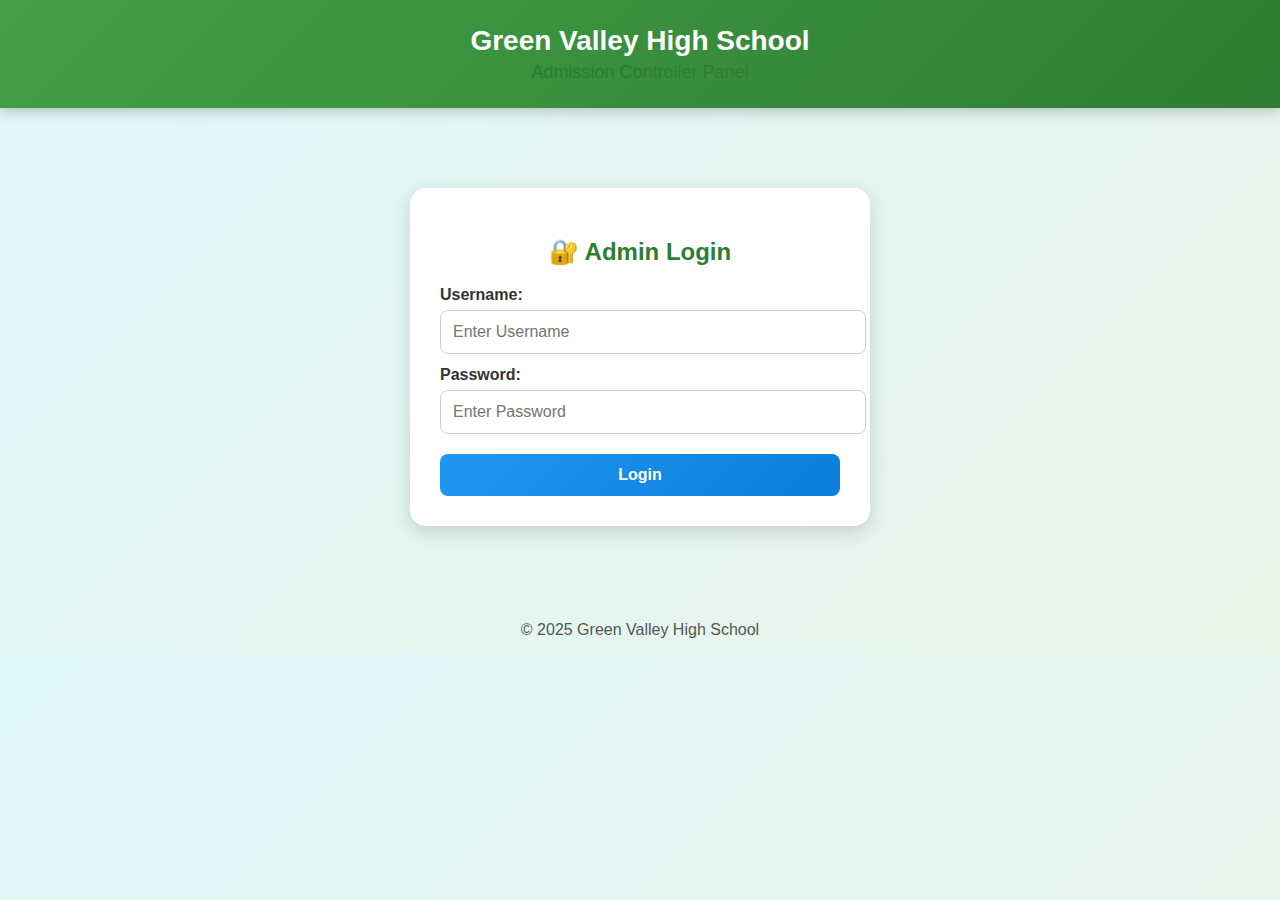
<file: admission_controller.html>
<!DOCTYPE html>
<html lang="en">
<head>
<meta charset="UTF-8">
<meta name="viewport" content="width=device-width, initial-scale=1.0">
<title>Admission Controller - Green Valley High School</title>
<style>
/* Global */
body {
  font-family: 'Segoe UI', Tahoma, Geneva, Verdana, sans-serif;
  background: linear-gradient(135deg, #e0f7fa, #e8f5e9);
  margin:0;
  padding:0;
}

/* Header */
header {
  text-align:center;
  padding:25px;
  background:linear-gradient(135deg, #43a047, #2e7d32);
  color:white;
  box-shadow:0 4px 12px rgba(0,0,0,0.2);
}
header h1 { margin:0; font-size:28px; }
header h2 { margin:5px 0 0 0; font-size:18px; font-weight:normal; }

/* Container */
.container {
  max-width:700px;
  margin:40px auto;
  background:white;
  padding:30px;
  border-radius:16px;
  box-shadow:0 8px 25px rgba(0,0,0,0.15);
  transition:transform 0.3s ease;
}
.container:hover {
  transform:translateY(-4px);
}

/* Login Card */
.login-card {
  max-width:400px;
  margin:80px auto;
  background:white;
  padding:30px;
  border-radius:16px;
  box-shadow:0 6px 20px rgba(0,0,0,0.15);
  text-align:center;
}
.login-card h2 { margin-bottom:20px; color:#2e7d32; }
.login-card label { display:block; margin-top:12px; font-weight:600; color:#333; text-align:left; }
.login-card input {
  width:100%;
  padding:12px;
  border-radius:8px;
  border:1px solid #ccc;
  margin-top:6px;
}
.login-card input:focus {
  border-color:#2e7d32;
  outline:none;
  box-shadow:0 0 6px rgba(46,125,50,0.3);
}
.login-card button {
  margin-top:20px;
  width:100%;
  padding:12px;
  border:none;
  border-radius:8px;
  background:linear-gradient(135deg,#2196f3,#0b7dda);
  color:white;
  font-size:16px;
  font-weight:bold;
  cursor:pointer;
}
.login-card button:hover {
  background:linear-gradient(135deg,#0b7dda,#1976d2);
}

/* Form */
h2 { text-align:center; margin-bottom:20px; color:#2e7d32; }
label { display:block; margin-top:12px; font-weight:600; color:#333; }
input, select {
  width:100%; 
  padding:12px 14px; 
  margin-top:6px; 
  font-size:16px; 
  border-radius:8px; 
  border:1px solid #ccc;
  transition:border 0.2s;
}
input:focus, select:focus {
  outline:none;
  border:1px solid #2e7d32;
  box-shadow:0 0 6px rgba(46,125,50,0.3);
}

/* Button */
button {
  width:100%;
  padding:14px;
  margin-top:25px;
  font-size:16px;
  border:none;
  border-radius:10px;
  background:linear-gradient(135deg, #2196f3, #0b7dda);
  color:white;
  font-weight:bold;
  cursor:pointer;
  transition:0.3s;
}
button:hover {
  background:linear-gradient(135deg, #0b7dda, #1976d2);
  transform:scale(1.02);
}

/* Messages */
.success, .error {
  padding:12px;
  border-radius:8px;
  margin-top:15px;
  text-align:center;
  font-weight:bold;
}
.success { background:#d4edda; color:#155724; }
.error { background:#f8d7da; color:#721c24; }

/* Footer */
footer {
  text-align:center;
  padding:15px;
  margin-top:30px;
  color:#555;
}
</style>
</head>
<body>

<header>
  <h1>Green Valley High School</h1>
  <h2>Admission Controller Panel</h2>
</header>

<!-- Login Interface -->
<div id="loginPage" class="login-card">
  <h2>🔐 Admin Login</h2>
  <label>Username:</label>
  <input type="text" id="loginUser" placeholder="Enter Username">
  <label>Password:</label>
  <input type="password" id="loginPass" placeholder="Enter Password">
  <button onclick="login()">Login</button>
  <div id="loginMsg"></div>
</div>

<!-- Admission Controller Panel -->
<div id="mainPage" class="container" style="display:none;">
  <h2>Add / Update Student</h2>

  <label>Name:</label>
  <input type="text" id="nameInput" placeholder="Enter Student Name">

  <label>Class:</label>
  <select id="classSelect">
    <option value="1">Class 1</option>
    <option value="2">Class 2</option>
    <option value="3">Class 3</option>
    <option value="4">Class 4</option>
    <option value="5">Class 5</option>
    <option value="6">Class 6</option>
    <option value="7">Class 7</option>
    <option value="8">Class 8</option>
    <option value="9">Class 9</option>
    <option value="10">Class 10</option>
  </select>

  <label>Section:</label>
  <select id="sectionSelect">
    <option value="A">A</option>
    <option value="B">B</option>
    <option value="C">C</option>
  </select>

  <label>Roll:</label>
  <input type="number" id="rollInput" min="1" placeholder="Enter Roll Number">

  <label>Student ID:</label>
  <input type="text" id="idInput" placeholder="e.g. C1A01">

  <label>Blood Group:</label>
  <select id="bloodInput">
    <option value="">Select Blood Group</option>
    <option value="A+">A+</option>
    <option value="A-">A-</option>
    <option value="B+">B+</option>
    <option value="B-">B-</option>
    <option value="O+">O+</option>
    <option value="O-">O-</option>
    <option value="AB+">AB+</option>
    <option value="AB-">AB-</option>
  </select>

  <label>Contact:</label>
  <input type="text" id="contactInput" placeholder="Enter Contact Number">

  <label>Address:</label>
  <input type="text" id="addressInput" placeholder="Enter Address">

  <label>Parent Name:</label>
  <input type="text" id="parentNameInput" placeholder="Enter Parent Name">

  <label>Parent Contact:</label>
  <input type="text" id="parentContactInput" placeholder="Enter Parent Contact">

  <button onclick="addStudent()">➕ Add / Update Student</button>
  <div id="message"></div>
  <br>
  <button style="background:#f44336;" onclick="logout()">🚪 Logout</button>
</div>

<footer>
  &copy; 2025 Green Valley High School
</footer>

<script>
// ---------- LOGIN ----------
function login(){
  const user = document.getElementById("loginUser").value.trim();
  const pass = document.getElementById("loginPass").value.trim();

  if(user==="admin" && pass==="12345"){
    document.getElementById("loginPage").style.display="none";
    document.getElementById("mainPage").style.display="block";
  }else{
    document.getElementById("loginMsg").innerHTML=`<div class="error">❌ Invalid Username or Password</div>`;
  }
}

function logout(){
  document.getElementById("mainPage").style.display="none";
  document.getElementById("loginPage").style.display="block";
  document.getElementById("loginUser").value="";
  document.getElementById("loginPass").value="";
}

// ---------- STUDENT STORAGE ----------

// Subject generator
function getSubjects(cls){
  if(cls<=5){
    return ["Math","English","Bangla","Science","ICT","Arts","Sports"];
  }else{
    return ["Math","English","Bangla","Physics","Chemistry","Biology","ICT","History","Geography","Economics","Arts","Sports","Religion","Social Science"];
  }
}

// Load students
let students = JSON.parse(localStorage.getItem("studentsData")) || [];

// Add student
function addStudent(){
  const name = document.getElementById("nameInput").value.trim();
  const cls = parseInt(document.getElementById("classSelect").value);
  const sec = document.getElementById("sectionSelect").value;
  const roll = parseInt(document.getElementById("rollInput").value);
  const id = document.getElementById("idInput").value.trim();
  const blood = document.getElementById("bloodInput").value;
  const contact = document.getElementById("contactInput").value.trim();
  const address = document.getElementById("addressInput").value.trim();
  const parentName = document.getElementById("parentNameInput").value.trim();
  const parentContact = document.getElementById("parentContactInput").value.trim();

  if(!name || !cls || !sec || !roll || !id){
    document.getElementById("message").innerHTML = `<div class="error">⚠️ Name, Class, Section, Roll & ID are required!</div>`;
    return;
  }

  const subjects = getSubjects(cls);
  const marksObj = {};
  subjects.forEach(sub=> marksObj[sub]=0);

  const newStudent = {
    name,
    class:cls,
    section:sec,
    roll,
    id,
    bloodGroup: blood,
    contact: contact,
    address: address,
    parentName: parentName,
    parentContact: parentContact,
    marks:{"2025":{"1":marksObj}}, 
    presentDays:0,
    img: "default.jpg"
  };

  const index = students.findIndex(s=> s.class==cls && s.section==sec && s.roll==roll);
  if(index>=0){
    students[index] = newStudent;
  }else{
    students.push(newStudent);
  }

  localStorage.setItem("studentsData", JSON.stringify(students));
  document.getElementById("message").innerHTML = `<div class="success">✅ Student saved successfully! (Roll ${roll}, Class ${cls}${sec})</div>`;
}
</script>

</body>
</html>
</file>
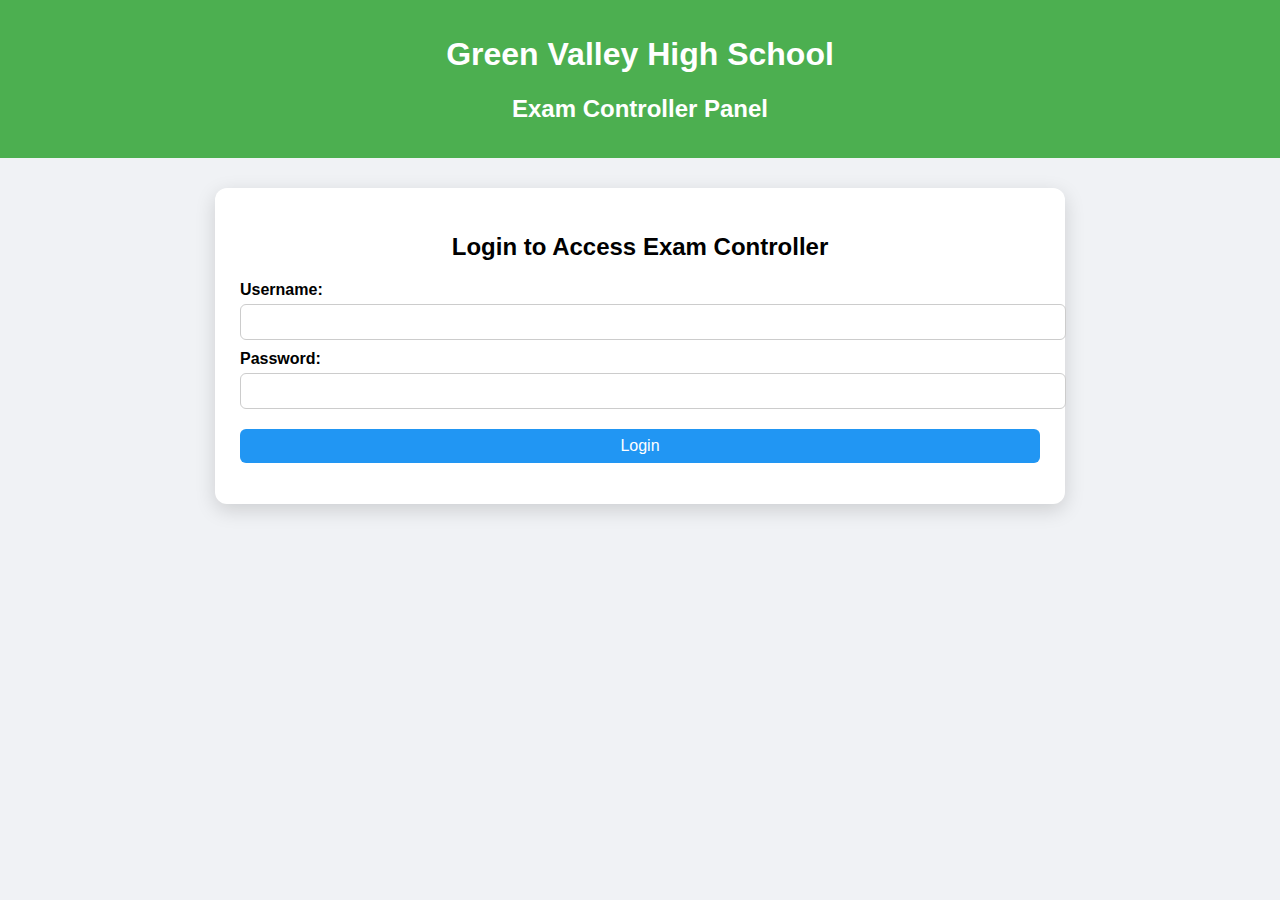
<file: exam_controller.html>
<!DOCTYPE html>
<html lang="en">
<head>
<meta charset="UTF-8">
<meta name="viewport" content="width=device-width, initial-scale=1.0">
<title>Exam Controller - Green Valley High School</title>
<style>
body { font-family: Arial, sans-serif; background:#f0f2f5; margin:0; padding:0;}
header { text-align:center; padding:15px; background:#4CAF50; color:white;}
.container { max-width:800px; margin:30px auto; background:white; padding:25px; border-radius:12px; box-shadow:0 6px 20px rgba(0,0,0,0.15);}
h2 { text-align:center; margin-bottom:20px; }
label { display:block; margin-top:10px; font-weight:bold;}
select, input[type="number"], input[type="text"], input[type="password"], button { width:100%; padding:8px 12px; margin-top:5px; font-size:16px; border-radius:6px; border:1px solid #ccc;}
button { background:#2196F3; color:white; border:none; margin-top:20px; cursor:pointer;}
button:hover { background:#0b7dda;}
.subject-inputs { margin-top:20px;}
.subject-inputs h3 { margin-bottom:10px; }
.subject-row { display:flex; align-items:center; gap:10px; margin-bottom:10px;}
.subject-row label { flex:1; margin:0;}
.subject-row input { flex:1;}
.success { background:#d4edda; color:#155724; padding:10px; border-radius:6px; margin-top:15px; text-align:center; font-weight:bold;}
.error { background:#f8d7da; color:#721c24; padding:10px; border-radius:6px; margin-top:15px; text-align:center; font-weight:bold;}
</style>
</head>
<body>

<header>
  <h1>Green Valley High School</h1>
  <h2>Exam Controller Panel</h2>
</header>

<div class="container">

  <!-- LOGIN SECTION -->
  <div id="loginDiv">
    <h2>Login to Access Exam Controller</h2>
    <label>Username:</label>
    <input type="text" id="username">
    <label>Password:</label>
    <input type="password" id="password">
    <button onclick="login()">Login</button>
    <p id="loginMsg"></p>
  </div>

  <!-- CONTROLLER SECTION -->
  <div id="controllerDiv" style="display:none;">
    <h2>Input / Update Student Result</h2>

    <label for="yearSelect">Select Year:</label>
    <select id="yearSelect"></select>

    <label for="semesterSelect">Select Semester:</label>
    <select id="semesterSelect">
      <option value="1">1st Semester</option>
      <option value="2">2nd Semester</option>
    </select>

    <label for="classSelect">Class:</label>
    <select id="classSelect">
      <option value="1">Class 1</option>
      <option value="2">Class 2</option>
      <option value="3">Class 3</option>
      <option value="4">Class 4</option>
      <option value="5">Class 5</option>
      <option value="6">Class 6</option>
      <option value="7">Class 7</option>
      <option value="8">Class 8</option>
      <option value="9">Class 9</option>
      <option value="10">Class 10</option>
    </select>

    <label for="sectionSelect">Section:</label>
    <select id="sectionSelect">
      <option value="A">A</option>
      <option value="B">B</option>
      <option value="C">C</option>
    </select>

    <label for="rollInput">Roll:</label>
    <input type="number" id="rollInput" min="1" placeholder="Enter Roll Number">

    <div class="subject-inputs" id="subjectInputs"></div>

    <button onclick="saveResult()">Save Result</button>
    <div id="message"></div>
    <button onclick="logout()">Logout</button>
  </div>

</div>

<script>
// LOGIN / AUTH
const USER = "admin";
const PASS = "1234";

function login(){
  const u = document.getElementById("username").value;
  const p = document.getElementById("password").value;
  if(u===USER && p===PASS){
    sessionStorage.setItem("loggedIn", "true");
    document.getElementById("loginDiv").style.display="none";
    document.getElementById("controllerDiv").style.display="block";
  }else{
    document.getElementById("loginMsg").textContent = "Invalid credentials!";
    document.getElementById("loginMsg").style.color="red";
  }
}

function checkLogin(){
  if(sessionStorage.getItem("loggedIn") !== "true"){
    document.getElementById("loginDiv").style.display="block";
    document.getElementById("controllerDiv").style.display="none";
  }
}

function logout(){
  sessionStorage.removeItem("loggedIn");
  location.reload();
}

checkLogin(); // run on page load

// Populate year dropdown
const yearSelect=document.getElementById("yearSelect");
for(let y=2022;y<=2025;y++){
  const opt=document.createElement("option");
  opt.value=y; opt.textContent=y;
  yearSelect.appendChild(opt);
}

// STUDENT DATA LOGIC
function getSubjects(cls){
  if(cls<=5){
    return ["Math","English","Bangla","Science","ICT","Arts","Sports"];
  }else{
    return ["Math","English","Bangla","Physics","Chemistry","Biology","ICT","History","Geography","Economics","Arts","Sports","Religion","Social Science"];
  }
}

// Initialize students if not exist
if(!localStorage.getItem("studentsData")){
  const classes = [1,2,3,4,5,6,7,8,9,10];
  const sections = ['A','B','C'];
  const students = [];
  classes.forEach(cls=>{
    sections.forEach(sec=>{
      for(let i=1;i<=50;i++){
        const marksObj = {};
        getSubjects(cls).forEach(sub=> marksObj[sub]=Math.floor(Math.random()*41)+60);
        students.push({
          name:`Student_${cls}${sec}${i}`,
          class:cls,
          section:sec,
          roll:i,
          id:`C${cls}${sec}${i.toString().padStart(2,'0')}`,
          marks:{"2025":{"1":marksObj}},
          presentDays:Math.floor(Math.random()*11)+110
        });
      }
    });
  });
  localStorage.setItem("studentsData", JSON.stringify(students));
}

let students = JSON.parse(localStorage.getItem("studentsData"));

// Generate subject inputs dynamically
function generateSubjects(){
  const cls = parseInt(document.getElementById("classSelect").value);
  const year = parseInt(document.getElementById("yearSelect").value);
  // Calculate correct class at that year
  let classAtYear = cls-(2025-year);
  if(classAtYear<1) classAtYear=1;

  const subjects = getSubjects(classAtYear);
  const div = document.getElementById("subjectInputs");
  div.innerHTML = `<h3>Enter Marks (0-100)</h3>`;
  subjects.forEach(sub=>{
    div.innerHTML += `
      <div class="subject-row">
        <label>${sub}</label>
        <input type="number" id="sub_${sub}" min="0" max="100" value="0">
      </div>
    `;
  });
}

// Update subjects when class or year changes
document.getElementById("classSelect").addEventListener("change", generateSubjects);
document.getElementById("yearSelect").addEventListener("change", generateSubjects);
generateSubjects(); // initial load

// Save result function
function saveResult(){
  const cls = parseInt(document.getElementById("classSelect").value);
  const sec = document.getElementById("sectionSelect").value;
  const roll = parseInt(document.getElementById("rollInput").value);
  const year = parseInt(document.getElementById("yearSelect").value);
  const sem = parseInt(document.getElementById("semesterSelect").value);

  if(year==2025 && sem==2){
    document.getElementById("message").innerHTML=`<div class="error">Future semester result cannot be saved!</div>`;
    return;
  }

  const student = students.find(s=>s.class==cls && s.section==sec && s.roll==roll);
  if(!student){
    document.getElementById("message").innerHTML=`<div class="error">Student not found!</div>`; 
    return; 
  }

  let classAtYear = cls-(2025-year);
  if(classAtYear<1) classAtYear=1;

  const subjects = getSubjects(classAtYear);
  const marksObj = {};
  let valid = true;
  subjects.forEach(sub=>{
    const mark = parseInt(document.getElementById(`sub_${sub}`).value);
    if(isNaN(mark)||mark<0||mark>100) valid=false;
    marksObj[sub]=mark;
  });
  if(!valid){
    document.getElementById("message").innerHTML=`<div class="error">Invalid marks entered!</div>`; 
    return; 
  }

  if(!student.marks[year]) student.marks[year]={};
  student.marks[year][sem]=marksObj;

  localStorage.setItem("studentsData", JSON.stringify(students));
  document.getElementById("message").innerHTML=`<div class="success">Result updated for ${student.name} (Roll ${student.roll}) - Year ${year} Semester ${sem}</div>`;
}
</script>

</body>
</html>
</file>
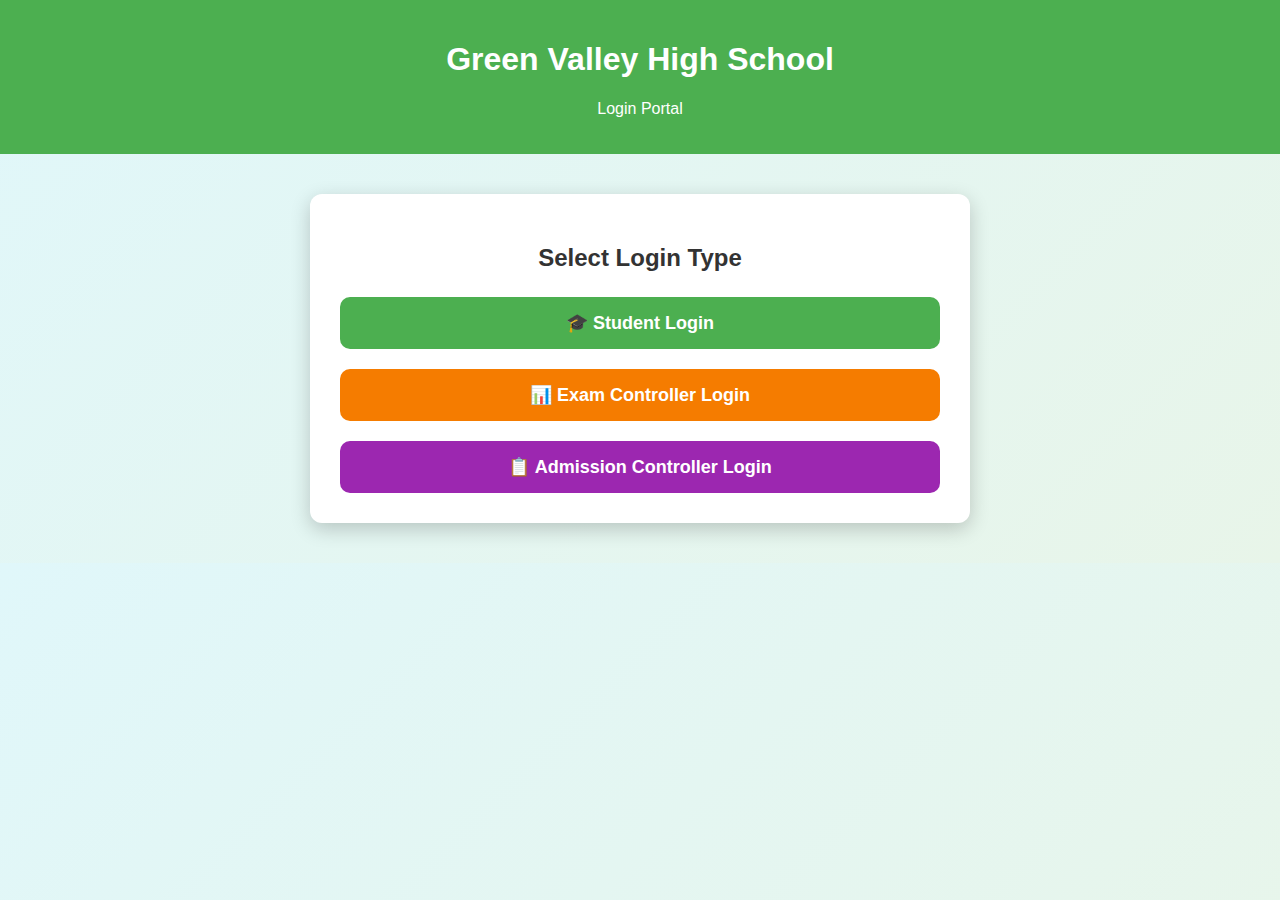
<file: login.html>
<!DOCTYPE html>
<html lang="en">
<head>
  <meta charset="UTF-8">
  <meta name="viewport" content="width=device-width, initial-scale=1.0">
  <title>Login - Green Valley High School</title>
  <style>
    body {
      font-family: 'Segoe UI', Tahoma, Geneva, Verdana, sans-serif;
      background: linear-gradient(135deg, #e0f7fa, #e8f5e9);
      margin: 0;
      padding: 0;
    }
    header {
      text-align: center;
      padding: 20px;
      background: #4CAF50;
      color: white;
    }
    .container {
      max-width: 600px;
      margin: 40px auto;
      background: white;
      padding: 30px;
      border-radius: 12px;
      box-shadow: 0 6px 20px rgba(0,0,0,0.2);
      text-align: center;
    }
    h2 {
      margin-bottom: 25px;
      color: #333;
    }
    .login-options {
      display: flex;
      flex-direction: column;
      gap: 20px;
    }
    .login-options a {
      display: block;
      padding: 15px;
      border-radius: 10px;
      background: #2196F3;
      color: white;
      font-size: 18px;
      text-decoration: none;
      font-weight: bold;
      transition: 0.3s;
    }
    .login-options a:hover {
      background: #0b7dda;
    }
    .student { background:#4CAF50 !important; }
    .student:hover { background:#2e7d32 !important; }
    .exam { background:#f57c00 !important; }
    .exam:hover { background:#ef6c00 !important; }
    .admission { background:#9c27b0 !important; }
    .admission:hover { background:#7b1fa2 !important; }
  </style>
</head>
<body>
<header>
  <h1>Green Valley High School</h1>
  <p>Login Portal</p>
</header>

<div class="container">
  <h2>Select Login Type</h2>
  <div class="login-options">
    <a href="studentlogin.html" class="student">🎓 Student Login</a>
    <a href="C:\Users\HP\Desktop\WEBSITE\exam_controller.html" class="exam">📊 Exam Controller Login</a>
    <a href="C:\Users\HP\Desktop\WEBSITE\admission_controller.html" class="admission">📋 Admission Controller Login</a>
  </div>
</div>

</body>
</html>
</file>
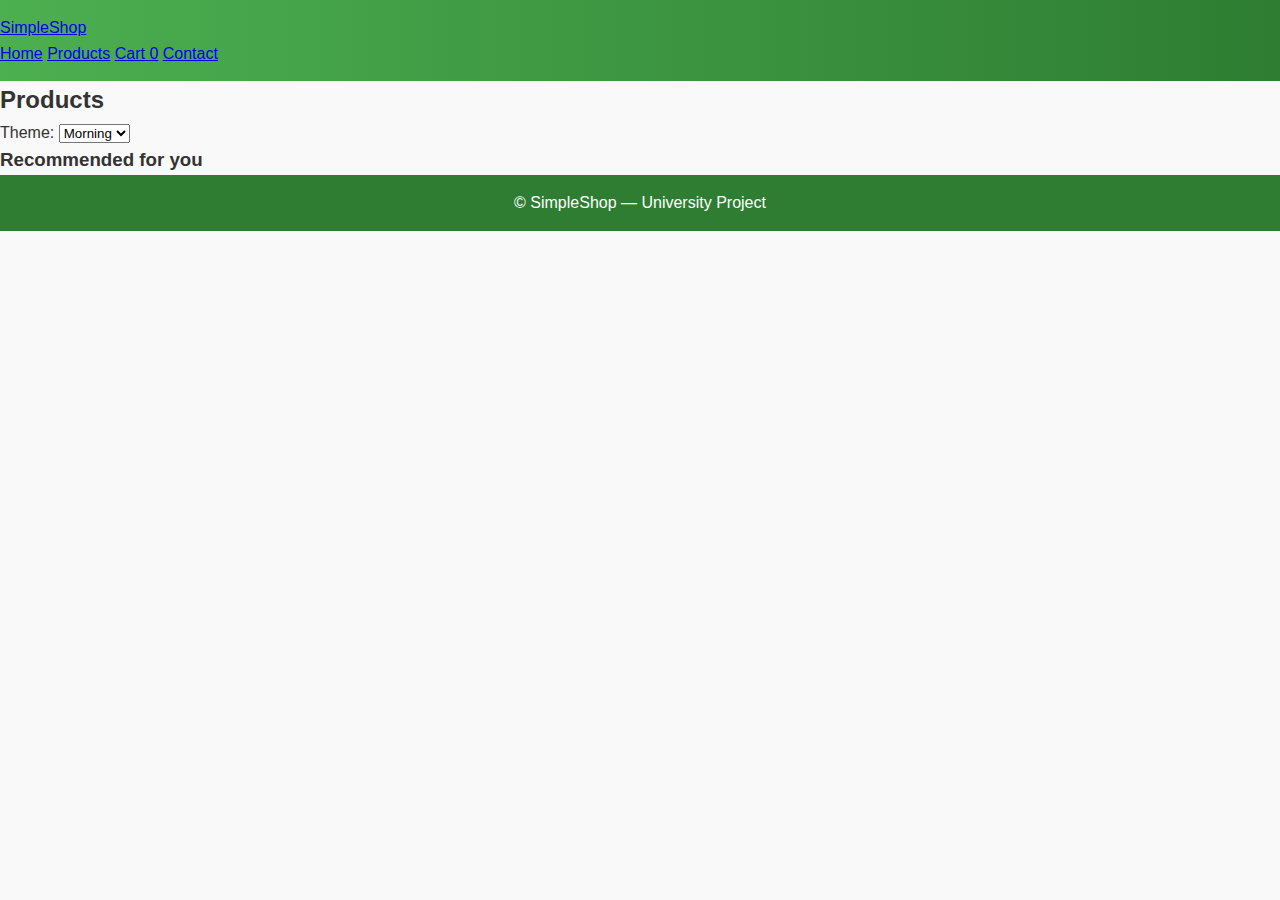
<file: products.html>
<!doctype html>
<html lang="bn">
<head>
  <meta charset="utf-8" />
  <meta name="viewport" content="width=device-width,initial-scale=1" />
  <title>Simple Shop — Products</title>
  <link rel="stylesheet" href="style.css" />
</head>
<body>
  <header class="site-header">
    <div class="container">
      <a href="index.html" class="logo">Simple<span>Shop</span></a>
      <nav class="nav">
        <a href="index.html">Home</a>
        <a href="products.html" class="active">Products</a>
        <a href="cart.html">Cart <span id="cart-count">0</span></a>
        <a href="contact.html">Contact</a>
      </nav>
    </div>
  </header>

  <main class="container">
    <h2 class="page-title">Products</h2>

    <!-- Mood Theme Selector -->
    <div class="mood-theme">
      <label>Theme: 
        <select id="theme-selector">
          <option value="morning">Morning</option>
          <option value="evening">Evening</option>
          <option value="night">Night</option>
        </select>
      </label>
    </div>

    <!-- Products Grid -->
    <div id="products-grid" class="products-grid"></div>

    <!-- Recommendations -->
    <h3>Recommended for you</h3>
    <div id="recommendations" class="products-grid"></div>
  </main>

  <footer class="site-footer">
    <div class="container">
      <p>© SimpleShop — University Project</p>
    </div>
  </footer>

  <script src="script.js"></script>
  <script>
    window.PRODUCTS = [
      { id: 'p1', title: 'Smart Watch', price: 2500, desc: 'Lightweight smart watch', img: 'images/product1.svg' },
      { id: 'p2', title: 'Headphones', price: 1800, desc: 'Over-ear comfort', img: 'images/product2.svg' },
      { id: 'p3', title: 'Sunglasses', price: 900, desc: 'UV protection', img: 'images/product3.svg' },
      { id: 'p4', title: 'Bluetooth Speaker', price: 2200, desc: 'Portable sound', img: 'images/product4.svg' },
      { id: 'p5', title: 'Backpack', price: 1500, desc: 'Durable & stylish', img: 'images/product5.svg' },
      { id: 'p6', title: 'Laptop Stand', price: 1200, desc: 'Ergonomic stand', img: 'images/product6.svg' },
      { id: 'p7', title: 'Gaming Mouse', price: 1300, desc: 'High precision', img: 'images/product7.svg' },
      { id: 'p8', title: 'Notebook', price: 300, desc: '200 pages', img: 'images/product8.svg' },
      { id: 'p9', title: 'Water Bottle', price: 450, desc: 'Eco-friendly', img: 'images/product9.svg' }
    ];
  </script>
</body>
</html>
</file>
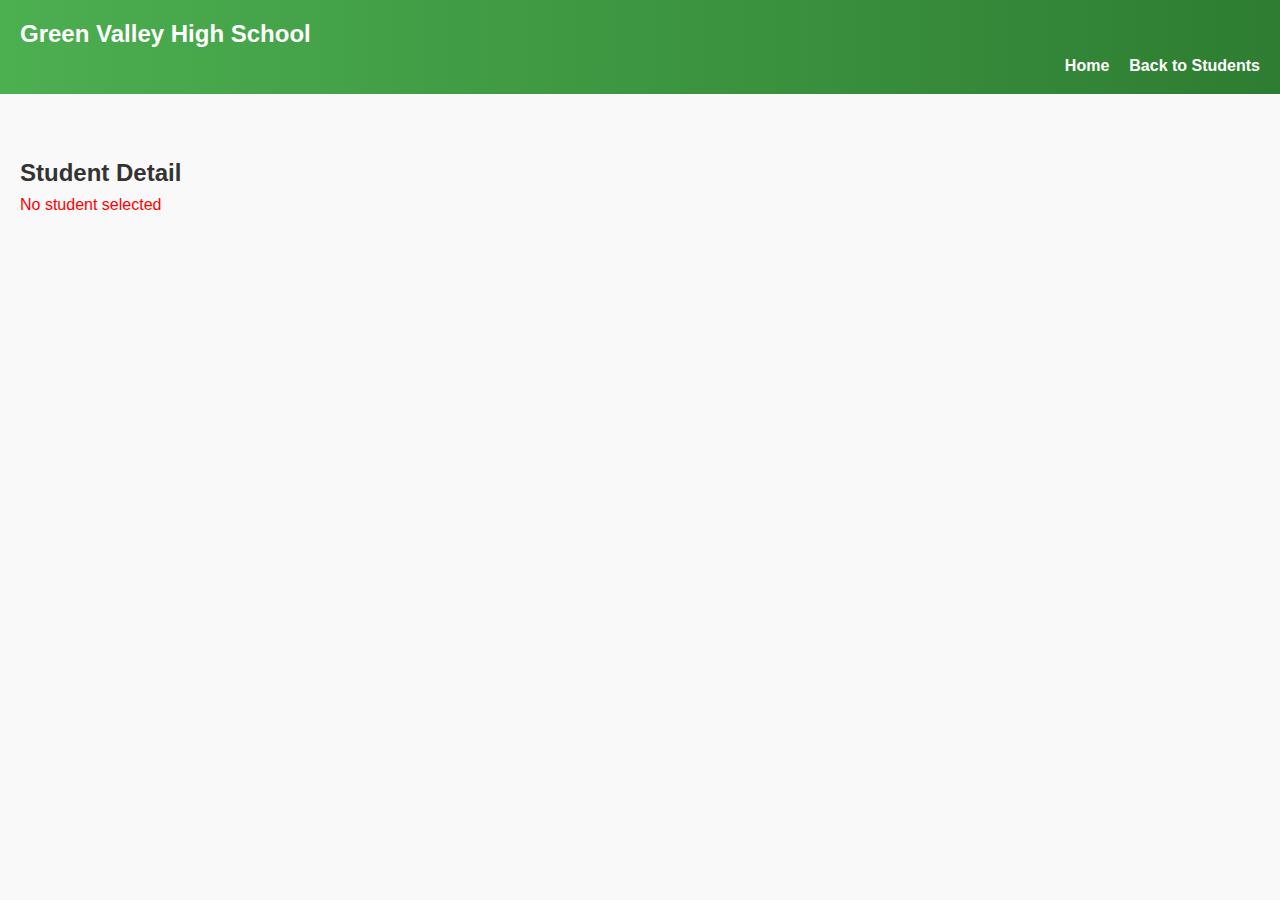
<file: student-detail.html>
<!DOCTYPE html>
<html lang="en">
<head>
  <meta charset="UTF-8">
  <meta name="viewport" content="width=device-width, initial-scale=1.0">
  <title>Student Detail</title>
  <link rel="stylesheet" href="style.css">
</head>
<body>

<header>
  <h1>Green Valley High School</h1>
  <nav>
    <ul>
      <li><a href="index.html">Home</a></li>
      <li><a href="students.html">Back to Students</a></li>
    </ul>
  </nav>
</header>

<section id="student-detail">
  <h2>Student Detail</h2>
  <div id="detailResult"></div>
</section>

<script src="script-detail.js"></script>
</body>
</html>
</file>
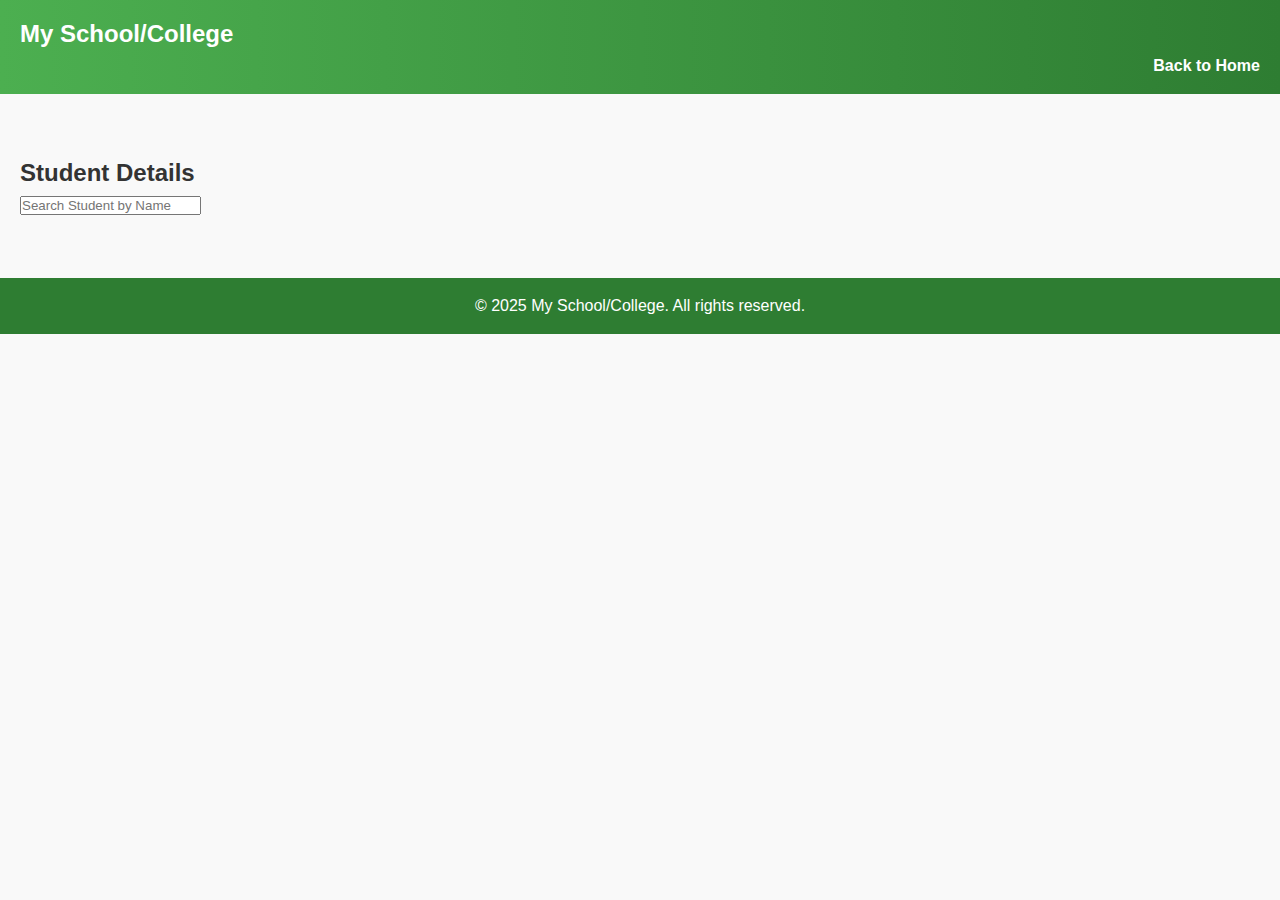
<file: student-details.html>
<!DOCTYPE html>
<html lang="en">
<head>
<meta charset="UTF-8">
<meta name="viewport" content="width=device-width, initial-scale=1.0">
<title>Student Details</title>
<link rel="stylesheet" href="style.css">
</head>
<body>
<header>
  <div class="container">
    <h1 class="logo">My School/College</h1>
    <nav>
      <ul>
        <li><a href="index.html">Back to Home</a></li>
      </ul>
    </nav>
  </div>
</header>

<section class="students">
  <div class="container">
    <h2>Student Details</h2>
    <input type="text" id="searchDetail" placeholder="Search Student by Name">
    <div id="studentDetailList"></div>
  </div>
</section>

<footer>
  <div class="container">
    <p>&copy; 2025 My School/College. All rights reserved.</p>
  </div>
</footer>

<script src="script.js"></script>
</body>
</html>
</file>
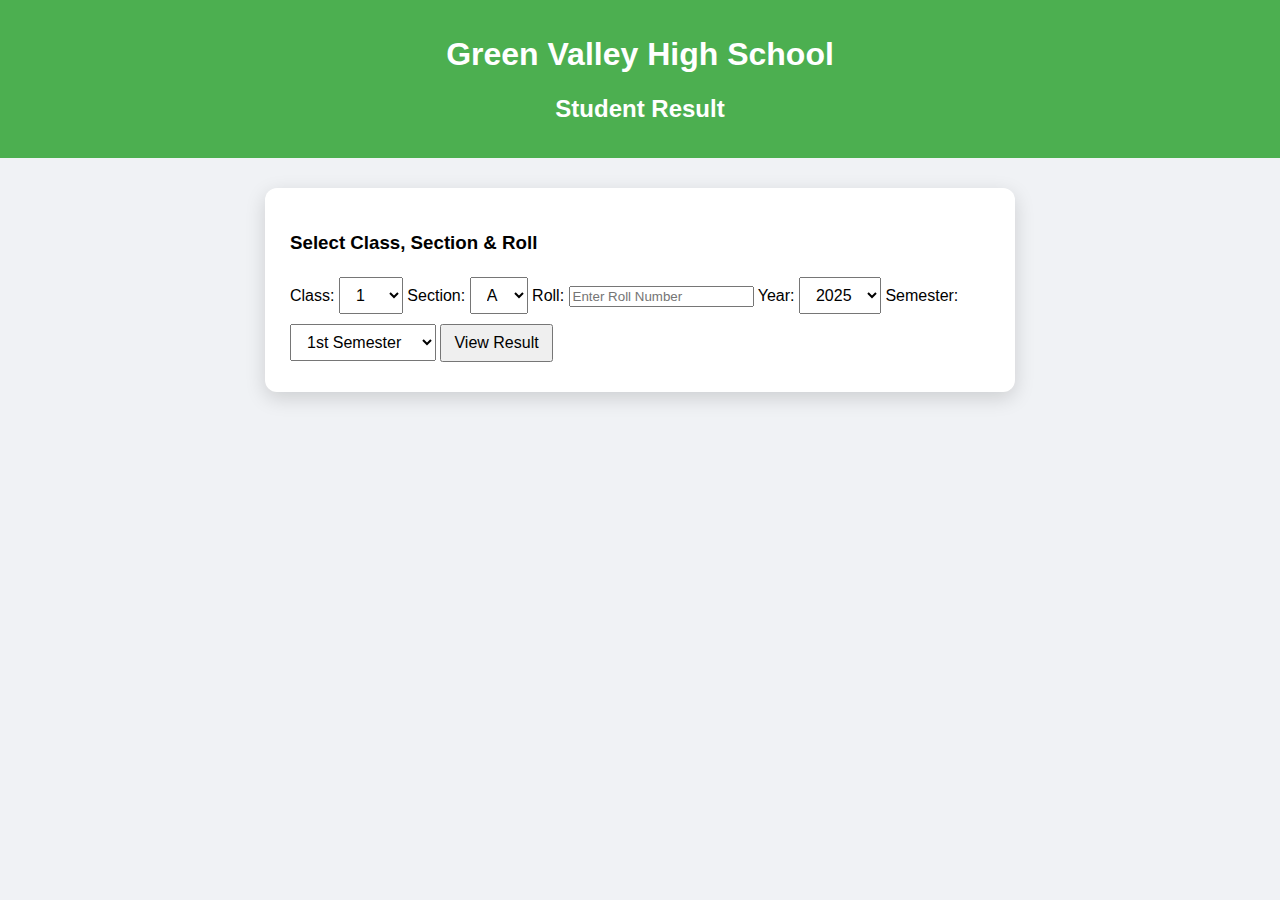
<file: student.result.html>
<!DOCTYPE html>
<html lang="en">
<head>
<meta charset="UTF-8">
<meta name="viewport" content="width=device-width, initial-scale=1.0">
<title>Student Result - Green Valley High School</title>
<style>
body { font-family: Arial, sans-serif; background:#f0f2f5; margin:0; padding:0;}
header { text-align:center; padding:15px; background:#4CAF50; color:white;}
.result-card { background:white; max-width:700px; margin:30px auto; padding:25px; border-radius:12px; box-shadow:0 6px 20px rgba(0,0,0,0.15);}
.result-card h2 { text-align:center; margin-bottom:10px; }
select, button { padding:8px 12px; font-size:16px; margin:5px 0;}
.student-info, .extra-info { display:flex; flex-direction:column; gap:8px; font-size:18px; margin-bottom:15px;}
.student-info p, .extra-info p { background:#e0f7fa; padding:8px; border-radius:6px; margin:0;}
.marks-section { display:flex; flex-direction:column; gap:10px; }
.subject-bar { display:flex; align-items:center; gap:10px; }
.subject-bar-name { width:120px; font-weight:bold; }
.subject-bar-value { flex:1; height:25px; border-radius:8px; background:#ccc; position:relative; }
.subject-bar-fill { height:100%; border-radius:8px; text-align:right; padding-right:5px; color:white; font-weight:bold; line-height:25px; }
.badge { text-align:center; font-size:20px; padding:8px 15px; border-radius:12px; color:white; margin-top:15px; display:inline-block; }
.print-btn { display:block; margin:20px auto 0 auto; padding:10px 25px; font-size:16px; background:#2196F3; color:white; border:none; border-radius:8px; cursor:pointer;}
.print-btn:hover { background:#0b7dda;}
@media(max-width:700px){
  .result-card { width:95%; padding:15px; }
  .subject-bar-name { width:90px; font-size:14px; }
  .subject-bar-fill { font-size:14px; padding-right:3px; }
}
</style>
</head>
<body>

<header>
  <h1>Green Valley High School</h1>
  <h2>Student Result</h2>
</header>

<div class="result-card">
  <div id="selector">
    <h3>Select Class, Section & Roll</h3>
    <label for="class">Class:</label>
    <select id="class">
      <option value="1">1</option><option value="2">2</option><option value="3">3</option>
      <option value="4">4</option><option value="5">5</option><option value="6">6</option>
      <option value="7">7</option><option value="8">8</option><option value="9">9</option>
      <option value="10">10</option>
    </select>

    <label for="section">Section:</label>
    <select id="section">
      <option value="A">A</option><option value="B">B</option><option value="C">C</option>
    </select>

    <label for="roll">Roll:</label>
    <input type="number" id="roll" placeholder="Enter Roll Number" min="1">

    <label for="year">Year:</label>
    <select id="year">
      <option value="2022">2022</option>
      <option value="2023">2023</option>
      <option value="2024">2024</option>
      <option value="2025" selected>2025</option>
    </select>

    <label for="semester">Semester:</label>
    <select id="semester">
      <option value="1">1st Semester</option>
      <option value="2">2nd Semester</option>
    </select>

    <button onclick="showResult()">View Result</button>
  </div>
</div>

<div id="resultGrid" class="result-card" style="display:none;"></div>

<script>
// Subjects based on class
function getSubjects(cls){
  if(cls<=5){
    return ["Math","English","Bangla","Science","ICT","Arts","Sports"];
  }else{
    return ["Math","English","Bangla","Physics","Chemistry","Biology","ICT","History","Geography","Economics","Arts","Sports","Religion","Social Science"];
  }
}

// Load students from localStorage
if(!localStorage.getItem("studentsData")){
  alert("No student data found! Please open Exam Controller first to generate students data.");
  var students = [];
}else{
  var students = JSON.parse(localStorage.getItem("studentsData"));
}

function getColor(mark){ if(mark>=80) return '#4CAF50'; else if(mark>=60) return '#FF9800'; else return '#F44336';}
function getBadge(percent){
  if(percent>=90) return `<span class="badge" style="background:#4CAF50;">Excellent 🏆</span>`;
  else if(percent>=75) return `<span class="badge" style="background:#2196F3;">Very Good ⭐</span>`;
  else if(percent>=60) return `<span class="badge" style="background:#FF9800;">Good 👍</span>`;
  else return `<span class="badge" style="background:#F44336;">Needs Improvement ⚠️</span>`;
}

function showResult(){
  const cls = parseInt(document.getElementById('class').value);
  const sec = document.getElementById('section').value;
  const roll = parseInt(document.getElementById('roll').value);
  const year = document.getElementById('year').value;
  const semester = document.getElementById('semester').value;

  const student = students.find(s=>s.class==cls && s.section==sec && s.roll==roll);
  if(!student){ alert("Student not found!"); return; }

  let totalMarks = 0;
  let marksHTML = '';
  for(const [subject, mark] of Object.entries(student.marks)){
    totalMarks += mark;
    marksHTML += `
      <div class="subject-bar">
        <div class="subject-bar-name">${subject}</div>
        <div class="subject-bar-value">
          <div class="subject-bar-fill" style="width:${mark}%; background:${getColor(mark)};">${mark}/100</div>
        </div>
      </div>`;
  }

  const percentage = (totalMarks/Object.keys(student.marks).length).toFixed(2);

  const classSectionStudents = students.filter(s=>s.class==cls && s.section==sec);
  const topStudent = classSectionStudents.reduce((prev,curr)=>{
    const prevTotal = Object.values(prev.marks).reduce((a,b)=>a+b,0);
    const currTotal = Object.values(curr.marks).reduce((a,b)=>a+b,0);
    return (currTotal>prevTotal)?curr:prev;
  });
  const totalStudents = classSectionStudents.length;

  const resultGrid = document.getElementById('resultGrid');
  document.getElementById('selector').style.display='none';
  resultGrid.style.display='block';
  resultGrid.innerHTML = `
    <h2>${student.name} (Class ${student.class}-${student.section}, Roll ${student.roll})</h2>
    <div class="student-info">
      <p><strong>ID:</strong> ${student.id}</p>
      <p><strong>Year:</strong> ${year}</p>
      <p><strong>Semester:</strong> ${semester==1?'1st':'2nd'}</p>
      <p><strong>Semester Duration:</strong> Jan - Jun ${year}</p>
      <p><strong>Attendance:</strong> ${student.presentDays}/120 days</p>
    </div>

    <div class="extra-info">
      <p><strong>Total Students in Class-Section:</strong> ${totalStudents}</p>
      <p><strong>Top Student in Class-Section:</strong> ${topStudent.name} (Roll ${topStudent.roll})</p>
    </div>

    <h3 style="text-align:center;">Marks</h3>
    <div class="marks-section">
      ${marksHTML}
      <p><strong>Total:</strong> ${totalMarks}/${Object.keys(student.marks).length*100}</p>
      <p><strong>Percentage:</strong> ${percentage}%</p>
      ${getBadge(percentage)}
    </div>

    <button class="print-btn" onclick="window.print()">Print / Download Result</button>
  `;
}
</script>

</body>
</html>
</file>
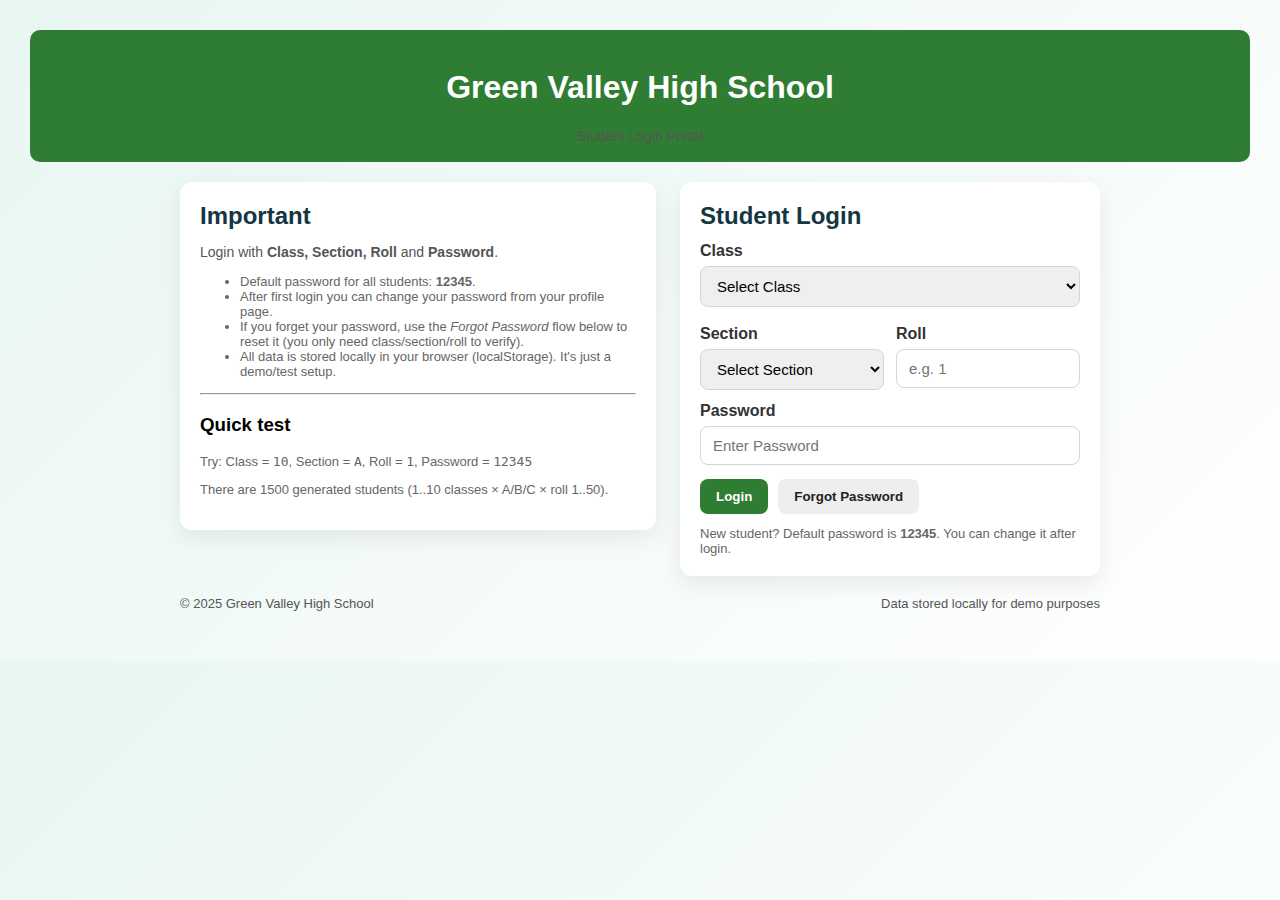
<file: studentlogin.html>
<!DOCTYPE html>
<html lang="en">
<head>
<meta charset="utf-8"/>
<meta name="viewport" content="width=device-width,initial-scale=1"/>
<title>Student Login - Green Valley High School</title>
<style>
  :root{--green:#2e7d32;--blue:#1565c0;--card:#fff;}
  body{font-family:Inter,Segoe UI,Arial; background:linear-gradient(135deg,#e8f6f3,#ffffff); margin:0; padding:30px;}
  header{background:var(--green); color:#fff; padding:18px 20px; border-radius:10px; text-align:center; margin-bottom:20px;}
  .wrap{max-width:920px; margin:0 auto; display:grid; grid-template-columns:1fr 420px; gap:24px; align-items:start;}
  .infoCard, .formCard{background:var(--card); padding:20px; border-radius:12px; box-shadow:0 8px 24px rgba(0,0,0,0.08);}
  h2{margin:0 0 12px 0; color:#143642;}
  .muted{color:#555; font-size:14px;}
  label{display:block; margin:12px 0 6px; font-weight:600; color:#333;}
  select,input{width:100%; padding:10px 12px; border-radius:8px; border:1px solid #d0d7db; font-size:15px; box-sizing:border-box;}
  .row{display:flex; gap:12px;}
  .row .col{flex:1;}
  .btn{display:inline-block; padding:10px 16px; border-radius:8px; border:none; cursor:pointer; font-weight:700;}
  .btn.primary{background:var(--green); color:#fff;}
  .btn.secondary{background:#eee; color:#222;}
  .actions{margin-top:14px; display:flex; gap:10px; align-items:center;}
  .link{color:var(--blue); text-decoration:underline; cursor:pointer;}
  .small{font-size:13px;color:#666;}
  .message{margin-top:12px; font-weight:700;}
  .danger{color:#c62828;}
  .success{color:#2e7d32;}

  /* Forgot modal simple */
  .modal{position:fixed; inset:0; display:none; background:rgba(0,0,0,0.45); align-items:center; justify-content:center;}
  .modal .panel{width:520px; background:white; padding:18px; border-radius:10px; box-shadow:0 10px 30px rgba(0,0,0,0.25);}
  .modal.show{display:flex;}
  .small-muted{font-size:13px;color:#666;margin-top:6px;}

  footer{margin-top:20px;text-align:center;color:#666;font-size:13px;}
  @media(max-width:900px){ .wrap{grid-template-columns:1fr; } .modal .panel{width:92%;} }
</style>
</head>
<body>
<header>
  <h1>Green Valley High School</h1>
  <div class="muted">Student Login Portal</div>
</header>

<div class="wrap">
  <!-- Left: Info / Instructions -->
  <div class="infoCard">
    <h2>Important</h2>
    <p class="muted">Login with <strong>Class, Section, Roll</strong> and <strong>Password</strong>.</p>
    <ul class="small-muted">
      <li>Default password for all students: <strong>12345</strong>.</li>
      <li>After first login you can change your password from your profile page.</li>
      <li>If you forget your password, use the <em>Forgot Password</em> flow below to reset it (you only need class/section/roll to verify).</li>
      <li>All data is stored locally in your browser (localStorage). It's just a demo/test setup.</li>
    </ul>
    <hr style="margin:14px 0"/>
    <h3>Quick test</h3>
    <p class="small-muted">Try: Class = <code>10</code>, Section = <code>A</code>, Roll = <code>1</code>, Password = <code>12345</code></p>
    <p class="small-muted">There are 1500 generated students (1..10 classes × A/B/C × roll 1..50).</p>
  </div>

  <!-- Right: Login Form -->
  <div class="formCard">
    <h2>Student Login</h2>

    <label for="classSelect">Class</label>
    <select id="classSelect">
      <option value="">Select Class</option>
      <option>1</option><option>2</option><option>3</option><option>4</option><option>5</option>
      <option>6</option><option>7</option><option>8</option><option>9</option><option>10</option>
    </select>

    <div class="row" style="margin-top:6px;">
      <div class="col">
        <label for="sectionSelect">Section</label>
        <select id="sectionSelect">
          <option value="">Select Section</option>
          <option>A</option><option>B</option><option>C</option>
        </select>
      </div>
      <div class="col">
        <label for="rollInput">Roll</label>
        <input id="rollInput" type="number" min="1" max="50" placeholder="e.g. 1">
      </div>
    </div>

    <label for="passwordInput">Password</label>
    <input id="passwordInput" type="password" placeholder="Enter Password">

    <div class="actions">
      <button class="btn primary" onclick="doLogin()">Login</button>
      <button class="btn secondary" onclick="openForgot()">Forgot Password</button>
      <div style="flex:1"></div>
    </div>

    <div id="loginMessage" class="message"></div>
    <div style="margin-top:12px;" class="small">
      New student? Default password is <strong>12345</strong>. You can change it after login.
    </div>
  </div>
</div>

<!-- Forgot Modal -->
<div id="forgotModal" class="modal" role="dialog" aria-hidden="true">
  <div class="panel" role="document">
    <h3>Forgot / Reset Password</h3>
    <p class="small-muted">Provide Class, Section & Roll to verify your account and set a new password.</p>

    <label>Class</label>
    <select id="fClass"><option value="">Select</option><option>1</option><option>2</option><option>3</option><option>4</option><option>5</option><option>6</option><option>7</option><option>8</option><option>9</option><option>10</option></select>

    <div style="display:flex; gap:10px; margin-top:8px;">
      <select id="fSection"><option value="">Select</option><option>A</option><option>B</option><option>C</option></select>
      <input id="fRoll" type="number" min="1" max="50" placeholder="Roll">
    </div>

    <div id="forgotStep1" style="margin-top:12px;">
      <button class="btn primary" onclick="verifyForgot()">Verify</button>
      <button class="btn secondary" onclick="closeForgot()">Cancel</button>
    </div>

    <div id="forgotStep2" style="margin-top:12px; display:none;">
      <p class="small-muted">Student found: <span id="foundName"></span></p>
      <label>New Password</label>
      <input id="newPass" type="password" placeholder="Enter new password">
      <div style="margin-top:10px;">
        <button class="btn primary" onclick="resetPassword()">Set New Password</button>
        <button class="btn secondary" onclick="closeForgot()">Close</button>
      </div>
    </div>

    <div id="forgotMsg" class="message"></div>
  </div>
</div>

<footer style="max-width:920px;margin:20px auto;color:#555;">
  <div style="display:flex;justify-content:space-between;flex-wrap:wrap;">
    <div>© 2025 Green Valley High School</div>
    <div>Data stored locally for demo purposes</div>
  </div>
</footer>

<script>
/* ========== utility: initialize 1500 students if not present ========== */
function initialSeed(){
  if(localStorage.getItem('studentsData')) return;
  const students = [];
  const classes = [1,2,3,4,5,6,7,8,9,10];
  const sections = ['A','B','C'];
  classes.forEach(cls=>{
    sections.forEach(sec=>{
      for(let r=1;r<=50;r++){
        // build marks for 2025 sem1 by default
        const marksObj = {};
        const subs = (cls<=5) ? ["Math","English","Bangla","Science","ICT","Arts","Sports"] : ["Math","English","Bangla","Physics","Chemistry","Biology","ICT","History","Geography","Economics","Arts","Sports","Religion","Social Science"];
        subs.forEach(s => marksObj[s] = Math.floor(Math.random()*41)+60); // 60-100
        students.push({
          name:`Student_${cls}${sec}${String(r).padStart(2,'0')}`,
          class:String(cls),
          section:sec,
          roll:String(r),
          id:`C${cls}${sec}${String(r).padStart(3,'0')}`,
          marks: { "2025": { "1": marksObj } }, // default marks
          presentDays: Math.floor(Math.random()*11)+110,
          password: "12345",
          activities: ["No activities recorded"]
        });
      }
    });
  });
  localStorage.setItem('studentsData', JSON.stringify(students));
}
initialSeed();

/* ========== login logic ========== */
function findStudent(cls, sec, roll){
  const list = JSON.parse(localStorage.getItem('studentsData')||"[]");
  return list.find(s => s.class==String(cls) && s.section==String(sec) && s.roll==String(roll));
}

function doLogin(){
  const cls = document.getElementById('classSelect').value;
  const sec = document.getElementById('sectionSelect').value;
  const roll = document.getElementById('rollInput').value && String(parseInt(document.getElementById('rollInput').value));
  const pass = document.getElementById('passwordInput').value || "";

  const msg = document.getElementById('loginMessage');
  msg.textContent = ""; msg.className="message";

  if(!cls || !sec || !roll){
    msg.textContent = "Fill Class, Section and Roll.";
    msg.classList.add('danger'); return;
  }
  const stu = findStudent(cls,sec,roll);
  if(!stu){ msg.textContent = "No student found with given details."; msg.classList.add('danger'); return; }

  if(stu.password !== pass){
    msg.textContent = "Invalid password."; msg.classList.add('danger'); return;
  }

  // success -> save session and redirect to profile page
  sessionStorage.setItem('loggedStudentClass', cls);
  sessionStorage.setItem('loggedStudentSection', sec);
  sessionStorage.setItem('loggedStudentRoll', roll);
  // small session flag
  sessionStorage.setItem('isStudentLogged', '1');
  msg.textContent = "Login successful. Redirecting...";
  msg.classList.add('success');
  setTimeout(()=> window.location.href = 'studentprofile.html', 700);
}

/* ========== Forgot / Reset ========== */
function openForgot(){ document.getElementById('forgotModal').classList.add('show'); document.getElementById('forgotMsg').textContent=""; document.getElementById('forgotStep2').style.display='none'; }
function closeForgot(){ document.getElementById('forgotModal').classList.remove('show'); document.getElementById('forgotMsg').textContent=""; }

function verifyForgot(){
  const cls = document.getElementById('fClass').value;
  const sec = document.getElementById('fSection').value;
  const roll = document.getElementById('fRoll').value && String(parseInt(document.getElementById('fRoll').value));
  const msg = document.getElementById('forgotMsg'); msg.textContent='';
  if(!cls||!sec||!roll){ msg.textContent="Provide class, section and roll."; msg.className='message danger'; return; }
  const stu = findStudent(cls,sec,roll);
  if(!stu){ msg.textContent="Student not found."; msg.className='message danger'; return; }
  document.getElementById('foundName').textContent = `${stu.name} (ID: ${stu.id})`;
  document.getElementById('forgotStep2').style.display='block';
  document.getElementById('forgotStep1').style.display='none';
  msg.textContent = '';
}

function resetPassword(){
  const cls = document.getElementById('fClass').value;
  const sec = document.getElementById('fSection').value;
  const roll = document.getElementById('fRoll').value && String(parseInt(document.getElementById('fRoll').value));
  const newPass = document.getElementById('newPass').value || '';
  const msg = document.getElementById('forgotMsg'); msg.textContent='';

  if(newPass.length < 4){ msg.textContent = "Password should be at least 4 characters."; msg.className='message danger'; return; }

  const list = JSON.parse(localStorage.getItem('studentsData')||"[]");
  const idx = list.findIndex(s => s.class==String(cls) && s.section==String(sec) && s.roll==String(roll));
  if(idx === -1){ msg.textContent = "Student not found (unexpected)."; msg.className='message danger'; return; }

  list[idx].password = newPass;
  localStorage.setItem('studentsData', JSON.stringify(list));
  msg.textContent = "Password updated successfully.";
  msg.className = 'message success';
  setTimeout(()=>{ closeForgot(); }, 900);
}
</script>
</body>
</html>
</file>
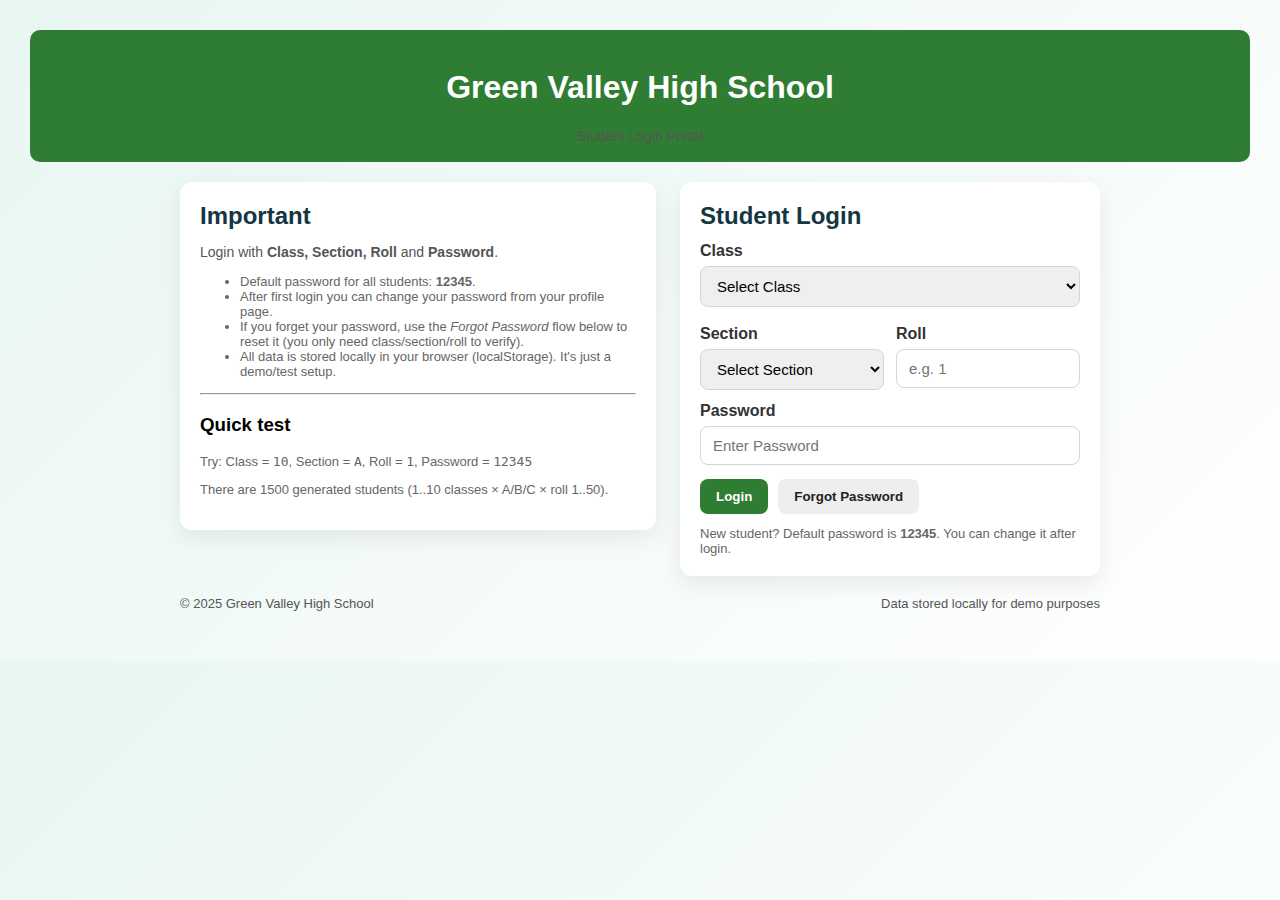
<file: studentprofile.html>
<!DOCTYPE html>
<html lang="en">
<head>
<meta charset="utf-8"/>
<meta name="viewport" content="width=device-width,initial-scale=1"/>
<title>Editable Student Profile - Green Valley High School</title>
<style>
  :root{--green:#2e7d32;--accent:#1565c0;}
  body{font-family:Inter,Segoe UI,Arial; background:linear-gradient(180deg,#f6fbfb,#ffffff); margin:0; padding:22px;}
  header{background:var(--green); color:#fff; padding:16px; border-radius:10px; text-align:center; margin-bottom:18px;}
  .container{max-width:1000px; margin:0 auto; display:grid; grid-template-columns:360px 1fr; gap:18px;}
  .card{background:#fff; padding:16px; border-radius:10px; box-shadow:0 8px 28px rgba(0,0,0,0.06);}
  .profile-pic{width:100%; height:200px; object-fit:cover; border-radius:8px; background:linear-gradient(135deg,#dfe9ff,#ffffff); display:flex; align-items:center; justify-content:center; color:#555; font-weight:700;}
  h3{margin:6px 0 12px 0;}
  .info-row{font-size:14px; color:#333; margin:8px 0; display:flex; justify-content:space-between; align-items:center;}
  .info-row input{width:60%; padding:6px; border-radius:6px; border:1px solid #ccc;}
  .label{color:#666; width:35%;}
  .badge{display:inline-block;padding:6px 10px;border-radius:8px;background:#e8f5e9;color:var(--green); font-weight:700;}
  .section-title{font-weight:800; margin-bottom:8px; color:#143642;}
  .subjects {margin-top:8px;}
  .subject-item{display:flex; align-items:center; justify-content:space-between; margin:6px 0;}
  .subject-bar{width:60%; background:#eee; border-radius:8px; overflow:hidden; height:18px; margin-left:8px;}
  .subject-fill{height:100%; text-align:right; padding-right:6px; color:#fff; font-size:12px;}
  .btn{padding:8px 12px;border-radius:8px;border:none;cursor:pointer;font-weight:700;}
  .btn.primary{background:var(--green); color:#fff;}
  .btn.warn{background:#f57c00;color:#fff;}
  .btn.ghost{background:#f1f1f1;color:#333;}

  .activities textarea{width:100%; min-height:90px; border-radius:8px; border:1px solid #ddd; padding:8px; font-size:14px;}
  .flex{display:flex; gap:10px; align-items:center;}
  .rightActions{display:flex; gap:8px; justify-content:flex-end;}
  .msg{margin-top:10px; font-weight:700; color:green;}
  input[type="file"]{margin-top:8px;}
  @media(max-width:960px){ .container{grid-template-columns:1fr;} }
</style>
</head>
<body>
<header>
  <h1>Green Valley High School</h1>
  <div style="font-size:14px;color:#e6f6ee">Editable Student Profile</div>
</header>

<div class="container">
  <!-- Left: Profile summary -->
  <div class="card">
    <div class="profile-pic" id="profPic">Student Photo</div>
    <input type="file" id="profPicUpload" onchange="uploadPic(event)">
    <h3 id="stuName">Student Name</h3>
    <div class="info-row"><div class="label">ID</div><div id="stuId">-</div></div>
    <div class="info-row"><div class="label">Class / Section / Roll</div><div id="stuCls">-</div></div>
    <div class="info-row"><div class="label">Attendance</div><div id="stuAttend">-</div></div>
    <div style="margin-top:10px;" class="flex">
      <button class="btn primary" onclick="goToResults()">View Detailed Result</button>
      <button class="btn ghost" onclick="logout()">Logout</button>
    </div>
    <hr style="margin:12px 0"/>
    <div>
      <div class="section-title">Change Password</div>
      <input id="currentPass" type="password" placeholder="Current password">
      <input id="newPass1" type="password" placeholder="New password" style="margin-top:6px;">
      <input id="newPass2" type="password" placeholder="Confirm new password" style="margin-top:6px;">
      <div class="flex" style="margin-top:6px;">
        <button class="btn warn" onclick="changePassword()">Change Password</button>
        <div id="pwMsg"></div>
      </div>
    </div>
  </div>

  <!-- Right: Editable details & marks -->
  <div class="card">
    <div style="display:flex; justify-content:space-between; align-items:center;">
      <div>
        <div class="section-title">Profile Details</div>
      </div>
      <div class="rightActions">
        <button class="btn ghost" onclick="printProfile()">Print</button>
        <button class="btn primary" onclick="saveProfile()">Save Changes</button>
      </div>
    </div>

    <div style="margin-top:8px;">
      <div class="info-row"><div class="label">Full Name</div><input id="infoName"></div>
      <div class="info-row"><div class="label">Email</div><input id="infoEmail"></div>
      <div class="info-row"><div class="label">Contact</div><input id="infoContact"></div>
      <div class="info-row"><div class="label">Guardian Contact</div><input id="infoGuardianContact"></div>
      <div class="info-row"><div class="label">Address</div><input id="infoAddress"></div>
      <div class="info-row"><div class="label">City</div><input id="infoCity"></div>
      <div class="info-row"><div class="label">Postal Code</div><input id="infoPostal"></div>
      <div class="info-row"><div class="label">Parent Name</div><input id="infoParent"></div>
      <div class="info-row"><div class="label">Section Teacher</div><input id="infoTeacher"></div>
      <div class="info-row"><div class="label">House</div><input id="infoHouse"></div>
      <div class="info-row"><div class="label">Birthdate</div><input id="infoDOB" type="date"></div>
    </div>

    <hr style="margin:12px 0"/>
    <div class="section-title">Latest Marks (Selected Year/Semester)</div>
    <div style="display:flex; gap:14px; margin-top:8px;">
      <div style="flex:1;"><label>Year</label>
        <select id="viewYear" onchange="renderMarksView()"><option>2025</option><option>2024</option><option>2023</option><option>2022</option></select>
      </div>
      <div style="width:140px;"><label>Semester</label>
        <select id="viewSem" onchange="renderMarksView()"><option value="1">1st</option><option value="2">2nd</option></select>
      </div>
    </div>
    <div id="marksArea" class="subjects"></div>
    <div id="marksSummary" style="margin-top:8px;font-weight:700;"></div>

    <hr style="margin:12px 0"/>
    <div class="section-title">Extracurricular Activities</div>
    <div class="activities">
      <textarea id="activitiesInput" placeholder="List activities..."></textarea>
    </div>
    <div id="saveMsg" class="msg"></div>
  </div>
</div>

<script>
function loadStudents(){ return JSON.parse(localStorage.getItem('studentsData')||'[]'); }
function saveStudents(arr){ localStorage.setItem('studentsData', JSON.stringify(arr)); }

/* ===== Seed ===== */
(function ensureSeed(){
  if(localStorage.getItem('studentsData')) return;
  const students=[];
  const classes=[1,2,3,4,5,6,7,8,9,10]; const sections=['A','B','C'];
  classes.forEach(cls=>{sections.forEach(sec=>{for(let r=1;r<=50;r++){
    const marksObj={}; const subs=(cls<=5)?["Math","English","Bangla","Science","ICT","Arts","Sports"]:["Math","English","Bangla","Physics","Chemistry","Biology","ICT","History","Geography","Economics","Arts","Sports","Religion","Social Science"];
    subs.forEach(s=>marksObj[s]=Math.floor(Math.random()*41)+60);
    students.push({name:`Student_${cls}${sec}${String(r).padStart(2,'0')}`,class:String(cls),section:sec,roll:String(r),id:`C${cls}${sec}${String(r).padStart(3,'0')}`,marks:{"2025":{"1":marksObj}},presentDays:Math.floor(Math.random()*11)+110,password:"12345",activities:["No activities recorded"],contact:"",email:"",guardianContact:"",address:"",city:"",postalCode:"",parentName:"",sectionTeacher:"",house:"",dob:"",photo:""});
  }})});
  localStorage.setItem('studentsData',JSON.stringify(students));
})();

/* ===== Session ===== */
if(sessionStorage.getItem('isStudentLogged')!=='1'){alert('Please login first.');window.location.href='studentlogin.html';}
const cls=sessionStorage.getItem('loggedStudentClass');
const sec=sessionStorage.getItem('loggedStudentSection');
const roll=sessionStorage.getItem('loggedStudentRoll');

let students=loadStudents();
let student=students.find(s=>s.class==cls && s.section==sec && s.roll==roll);
if(!student){alert('Student not found');window.location.href='studentlogin.html';}

function loadProfile(){
  document.getElementById('stuName').textContent=student.name;
  document.getElementById('stuId').textContent=student.id;
  document.getElementById('stuCls').textContent=`Class ${student.class} - ${student.section} (Roll ${student.roll})`;
  document.getElementById('stuAttend').textContent=`${student.presentDays}/120 days`;
  document.getElementById('infoName').value=student.name||'';
  document.getElementById('infoEmail').value=student.email||'';
  document.getElementById('infoContact').value=student.contact||'';
  document.getElementById('infoGuardianContact').value=student.guardianContact||'';
  document.getElementById('infoAddress').value=student.address||'';
  document.getElementById('infoCity').value=student.city||'';
  document.getElementById('infoPostal').value=student.postalCode||'';
  document.getElementById('infoParent').value=student.parentName||'';
  document.getElementById('infoTeacher').value=student.sectionTeacher||'';
  document.getElementById('infoHouse').value=student.house||'';
  document.getElementById('infoDOB').value=student.dob||'';
  document.getElementById('activitiesInput').value=Array.isArray(student.activities)?student.activities.join("\n"):'';
  if(student.photo) document.getElementById('profPic').style.backgroundImage=`url(${student.photo})`; 
}
loadProfile();

function saveProfile(){
  student.name=document.getElementById('infoName').value.trim();
  student.email=document.getElementById('infoEmail').value.trim();
  student.contact=document.getElementById('infoContact').value.trim();
  student.guardianContact=document.getElementById('infoGuardianContact').value.trim();
  student.address=document.getElementById('infoAddress').value.trim();
  student.city=document.getElementById('infoCity').value.trim();
  student.postalCode=document.getElementById('infoPostal').value.trim();
  student.parentName=document.getElementById('infoParent').value.trim();
  student.sectionTeacher=document.getElementById('infoTeacher').value.trim();
  student.house=document.getElementById('infoHouse').value.trim();
  student.dob=document.getElementById('infoDOB').value;
  student.activities=document.getElementById('activitiesInput').value.split('\n').map(s=>s.trim()).filter(Boolean);
  students=students.map(s=>(s.class==student.class && s.section==student.section && s.roll==student.roll)?student:s);
  saveStudents(students);
  document.getElementById('saveMsg').textContent="Profile saved!";
  setTimeout(()=>document.getElementById('saveMsg').textContent='',1500);
  loadProfile();
}

function renderMarksView(){
  const year=document.getElementById('viewYear').value||"2025";
  const sem=document.getElementById('viewSem').value||"1";
  const marksArea=document.getElementById('marksArea');marksArea.innerHTML='';
  const summary=document.getElementById('marksSummary');summary.textContent='';
  if(!student.marks||!student.marks[year]||!student.marks[year][sem]){marksArea.innerHTML='<div style="color:#c62828;font-weight:700">No marks found</div>';return;}
  const marks=student.marks[year][sem];let total=0,count=0;
  for(const sub in marks){const val=marks[sub];total+=val;count++;const color=(val>=80)?'#2e7d32':(val>=60)?'#f57c00':'#c62828';const fill=`<div class="subject-fill" style="width:${val}%;background:${color}">${val}</div>`;marksArea.insertAdjacentHTML('beforeend',`<div class="subject-item"><div style="width:35%">${sub}</div><div class="subject-bar">${fill}</div></div>`);}
  summary.textContent=`Total: ${total} / ${count*100}  —  Percentage: ${((total/(count*100))*100).toFixed(2)}%`;
}
renderMarksView();

function changePassword(){
  const cur=document.getElementById('currentPass').value,n1=document.getElementById('newPass1').value,n2=document.getElementById('newPass2').value;
  const pm=document.getElementById('pwMsg');pm.textContent='';
  if(!cur||!n1||!n2){pm.textContent="Fill all fields";pm.style.color='red';return;}
  if(cur!==student.password){pm.textContent="Current password incorrect";pm.style.color='red';return;}
  if(n1.length<4){pm.textContent="New password min 4 chars";pm.style.color='red';return;}
  if(n1!==n2){pm.textContent="New password mismatch";pm.style.color='red';return;}
  student.password=n1;
  students=students.map(s=>(s.class==student.class && s.section==student.section && s.roll==student.roll)?student:s);
  saveStudents(students);
  pm.textContent="Password changed successfully";pm.style.color='green';
  document.getElementById('currentPass').value='';document.getElementById('newPass1').value='';document.getElementById('newPass2').value='';
}

function uploadPic(e){
  const reader=new FileReader();
  reader.onload=function(){document.getElementById('profPic').style.backgroundImage=`url(${reader.result})`;student.photo=reader.result;students=students.map(s=>(s.class==student.class && s.section==student.section && s.roll==student.roll)?student:s);saveStudents(students);}
  reader.readAsDataURL(e.target.files[0]);
}

function goToResults(){sessionStorage.setItem('studentResultClass',student.class);sessionStorage.setItem('studentResultSection',student.section);sessionStorage.setItem('studentResultRoll',student.roll);sessionStorage.setItem('studentResultYear',document.getElementById('viewYear').value||'2025');sessionStorage.setItem('studentResultSem',document.getElementById('viewSem').value||'1');window.open('studentresult.html','_blank');}
function printProfile(){const html=`<html><head><title>Profile - ${student.name}</title><style>body{font-family:Arial;padding:20px}</style></head><body><h2>${student.name}</h2><p><b>ID:</b>${student.id}</p><p><b>Class / Section / Roll:</b>${student.class} - ${student.section} - ${student.roll}</p><p><b>Attendance:</b>${student.presentDays}/120</p><h3>Details</h3><pre>${JSON.stringify(student,null,2)}</pre></body></html>`;const w=window.open('','', 'height=700,width=900');w.document.write(html);w.document.close();w.print();}
function logout(){sessionStorage.clear();window.location.href='studentlogin.html';}
</script>
</body>
</html>
</file>
<file: style.css>
/* General Reset */
* {
    margin: 0;
    padding: 0;
    box-sizing: border-box;
    font-family: 'Segoe UI', Tahoma, Geneva, Verdana, sans-serif;
  }
  
  body {
    line-height: 1.6;
    color: #333;
    background-color: #f9f9f9;
  }
  
  /* Header / Navbar */
  header {
    background: linear-gradient(to right, #4CAF50, #2E7D32);
    color: #fff;
    padding: 15px 0;
    position: sticky;
    top: 0;
    z-index: 100;
  }
  
  header h1 {
    margin-left: 20px;
    font-size: 24px;
  }
  
  header nav ul {
    list-style: none;
    display: flex;
    justify-content: flex-end;
    margin-right: 20px;
    gap: 20px;
  }
  
  header nav ul li a {
    color: #fff;
    text-decoration: none;
    font-weight: bold;
    transition: 0.3s;
  }
  
  header nav ul li a:hover,
  header nav ul li a.active {
    color: #ffeb3b;
  }
  
  /* Hero Section */
  #hero {
    position: relative;
    height: 80vh;
    background: url('hero-bg.jpg') no-repeat center center/cover;
    display: flex;
    justify-content: center;
    align-items: center;
    text-align: center;
    color: #fff;
  }
  
  #hero::before {
    content: "";
    position: absolute;
    width: 100%;
    height: 100%;
    background-color: rgba(0,0,0,0.5);
    top: 0;
    left: 0;
  }
  
  .hero-overlay {
    position: relative;
    z-index: 2;
    max-width: 800px;
  }
  
  .hero-overlay h2 {
    font-size: 48px;
    margin-bottom: 15px;
  }
  
  .hero-overlay p {
    font-size: 20px;
    margin-bottom: 25px;
  }
  
  .hero-buttons .btn {
    display: inline-block;
    margin: 10px;
    padding: 12px 25px;
    background-color: #ffeb3b;
    color: #333;
    text-decoration: none;
    font-weight: bold;
    border-radius: 25px;
    transition: 0.3s;
  }
  
  .hero-buttons .btn:hover {
    background-color: #fff;
    color: #4CAF50;
  }
  
  /* Watermark Logo */
  .hero-watermark {
    position: absolute;
    top: 50%;
    left: 50%;
    width: 200px;
    opacity: 0.1;
    transform: translate(-50%, -50%);
    z-index: 1;
  }
  
  /* Sections */
  section {
    padding: 60px 20px;
  }
  
  section h3 {
    text-align: center;
    margin-bottom: 30px;
    color: #2E7D32;
  }
  
  /* Facility Grid */
  .facility-grid {
    display: grid;
    grid-template-columns: repeat(auto-fit, minmax(250px, 1fr));
    gap: 20px;
  }
  
  .facility-card {
    background-color: #fff;
    padding: 20px;
    border-radius: 15px;
    box-shadow: 0 5px 15px rgba(0,0,0,0.1);
    transition: 0.3s;
  }
  
  .facility-card:hover {
    transform: translateY(-5px);
    box-shadow: 0 8px 20px rgba(0,0,0,0.15);
  }
  
  .facility-card h4 {
    margin-bottom: 10px;
    color: #4CAF50;
  }
  
  /* Gallery */
  .gallery-grid {
    display: grid;
    grid-template-columns: repeat(auto-fit, minmax(200px, 1fr));
    gap: 15px;
  }
  
  .gallery-grid img {
    width: 100%;
    border-radius: 10px;
    transition: 0.3s;
  }
  
  .gallery-grid img:hover {
    transform: scale(1.05);
  }
  
  /* Testimonials */
  #testimonials {
    background-color: #e8f5e9;
  }
  
  .testimonial-card {
    background-color: #fff;
    padding: 20px;
    margin: 10px auto;
    max-width: 600px;
    border-radius: 15px;
    box-shadow: 0 5px 15px rgba(0,0,0,0.1);
    text-align: center;
  }
  
  .testimonial-card p {
    font-style: italic;
  }
  
  .testimonial-card span {
    display: block;
    margin-top: 10px;
    font-weight: bold;
    color: #2E7D32;
  }
  
  /* Contact Form */
  #contact form {
    max-width: 500px;
    margin: 20px auto 0 auto;
    display: flex;
    flex-direction: column;
  }
  
  #contact input, #contact textarea {
    padding: 12px;
    margin: 10px 0;
    border-radius: 8px;
    border: 1px solid #ccc;
    font-size: 16px;
  }
  
  #contact button {
    padding: 12px;
    border: none;
    background-color: #4CAF50;
    color: #fff;
    font-size: 16px;
    font-weight: bold;
    border-radius: 25px;
    cursor: pointer;
    transition: 0.3s;
  }
  
  #contact button:hover {
    background-color: #2E7D32;
  }
  
  /* Footer */
  footer {
    background-color: #2E7D32;
    color: #fff;
    text-align: center;
    padding: 15px 0;
  }
</file>
